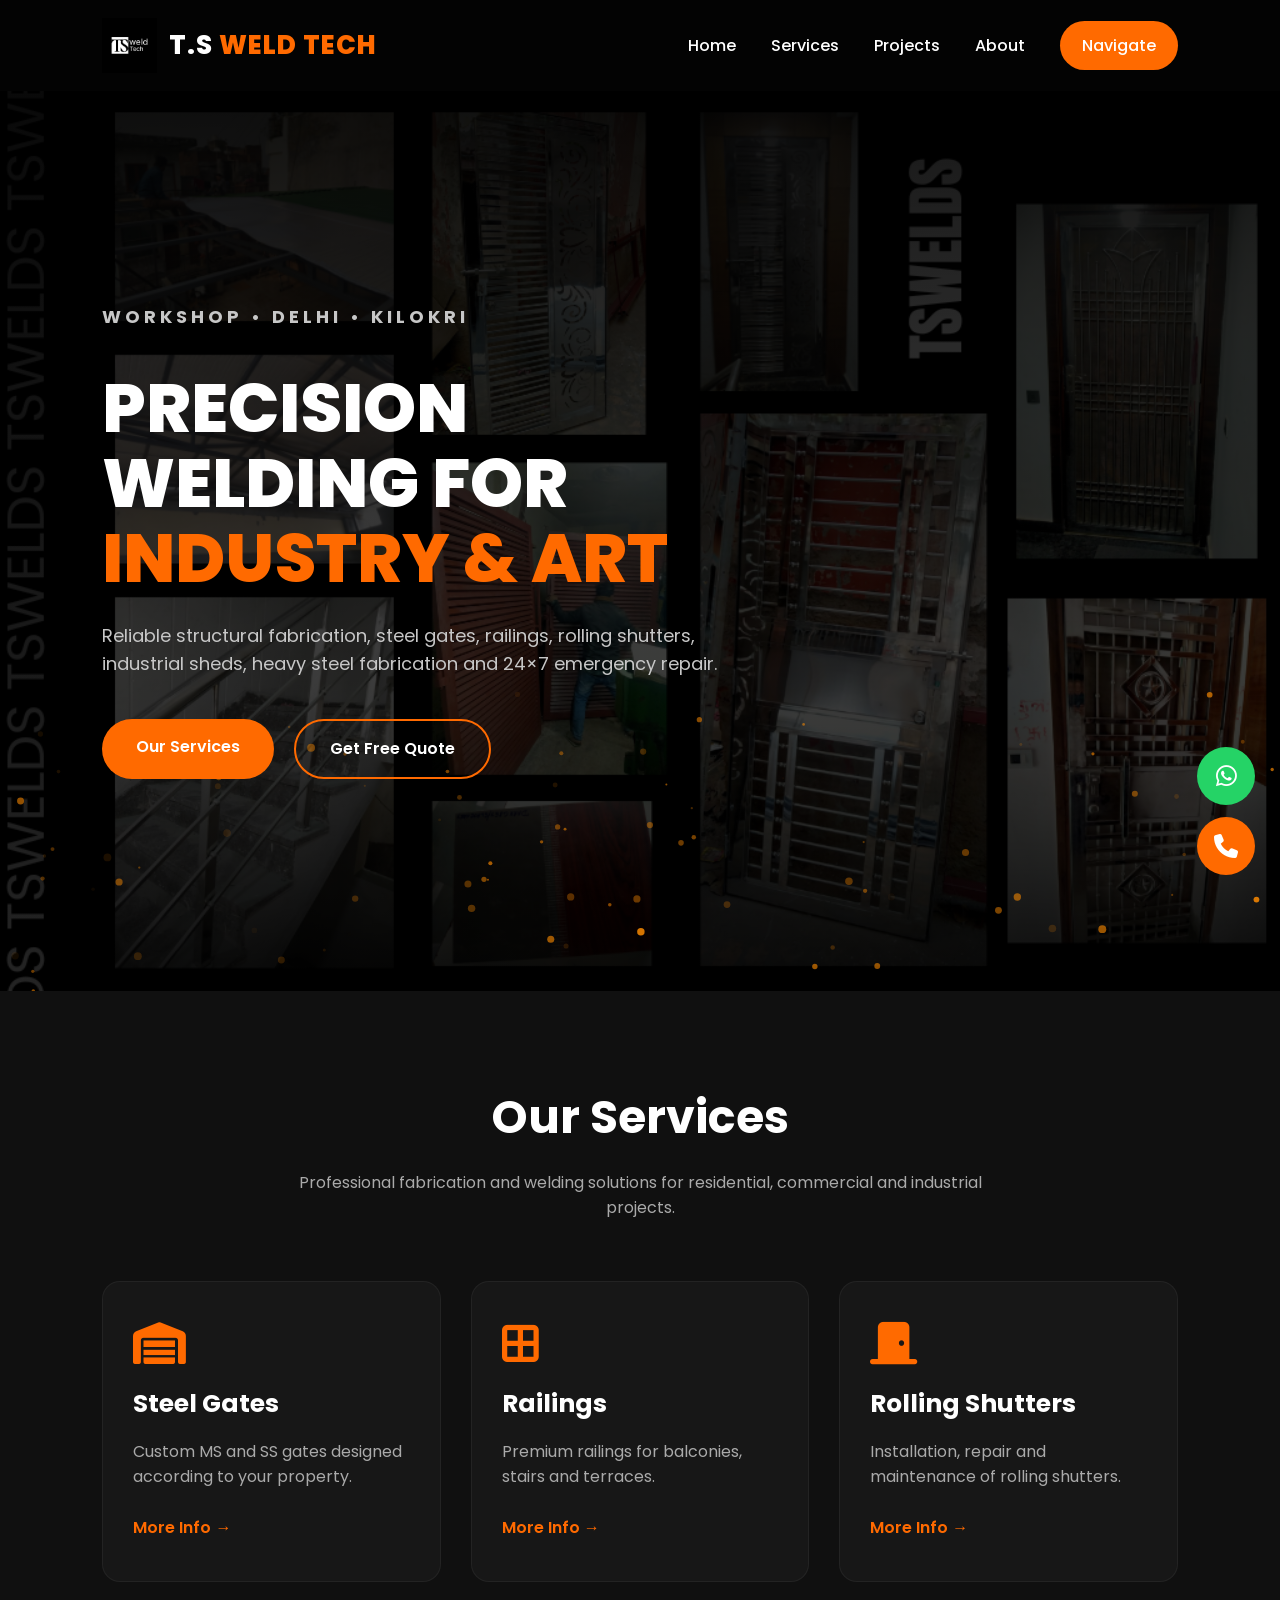
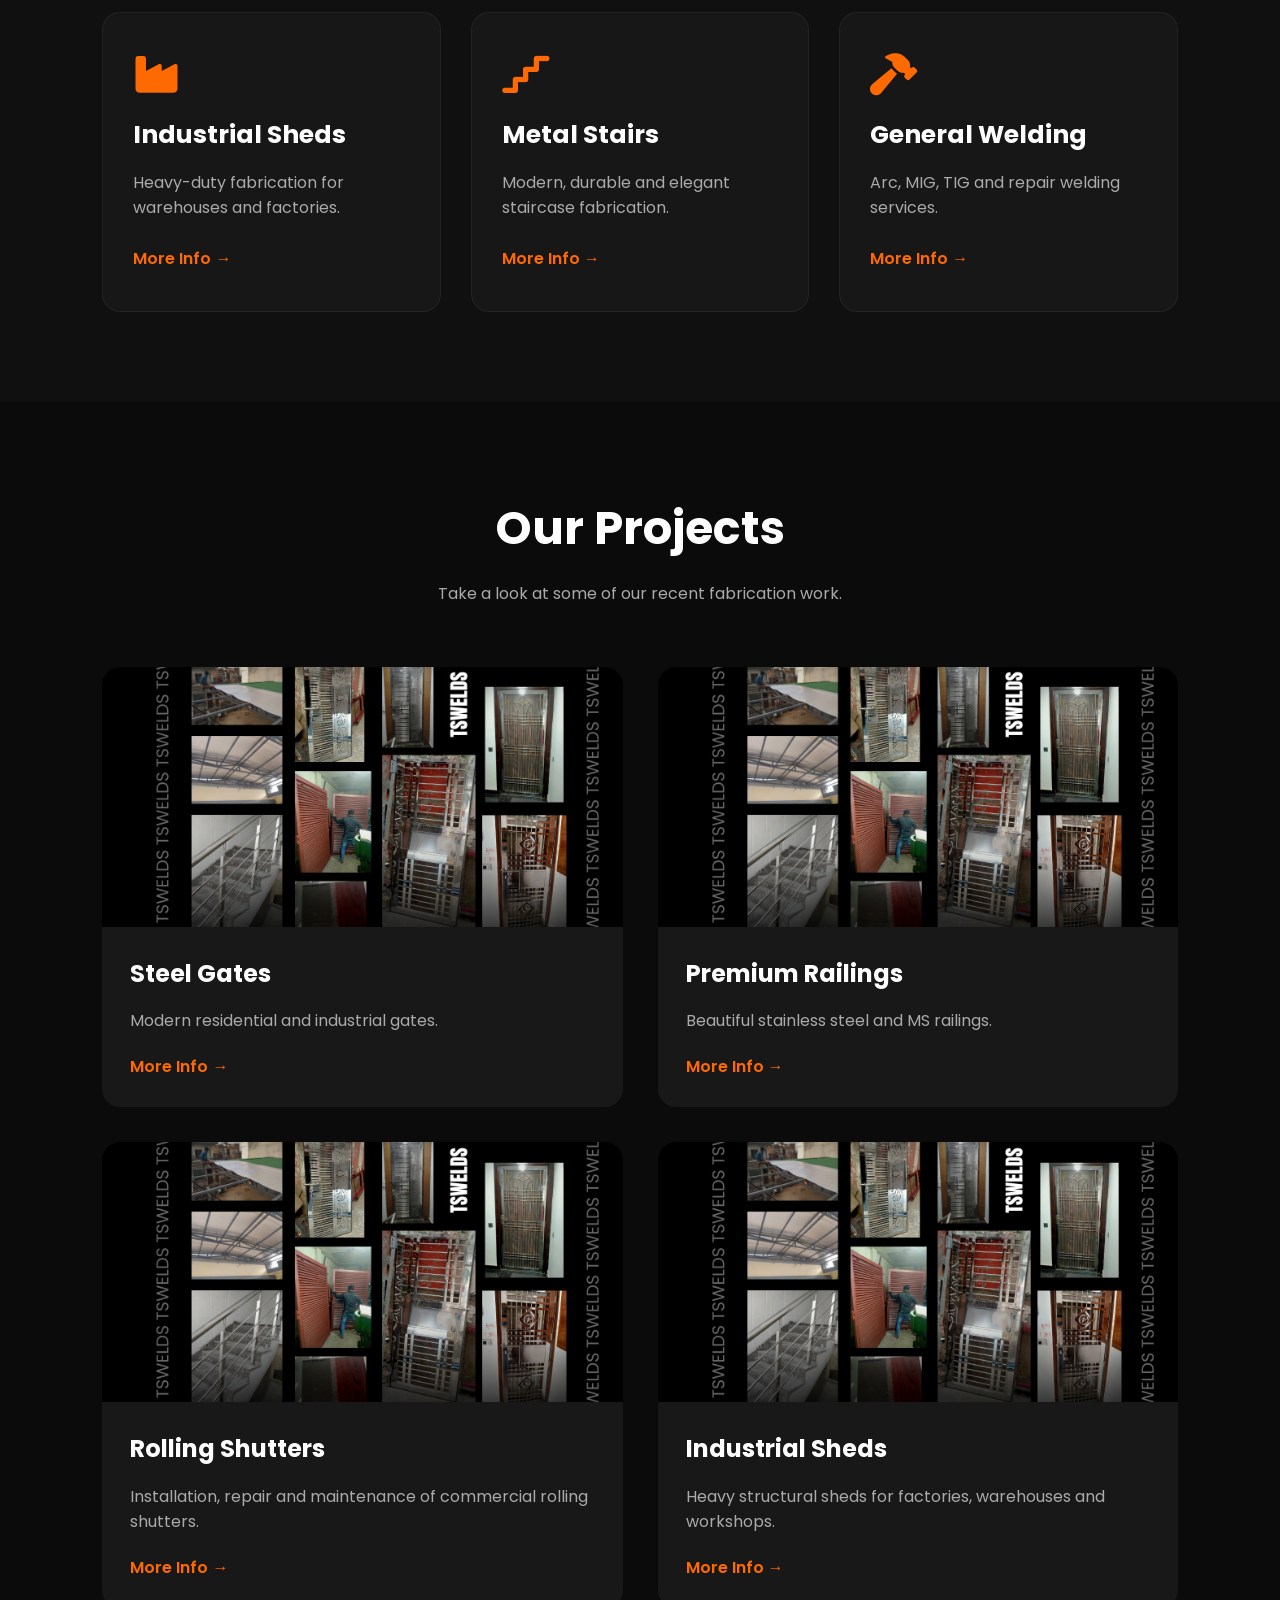
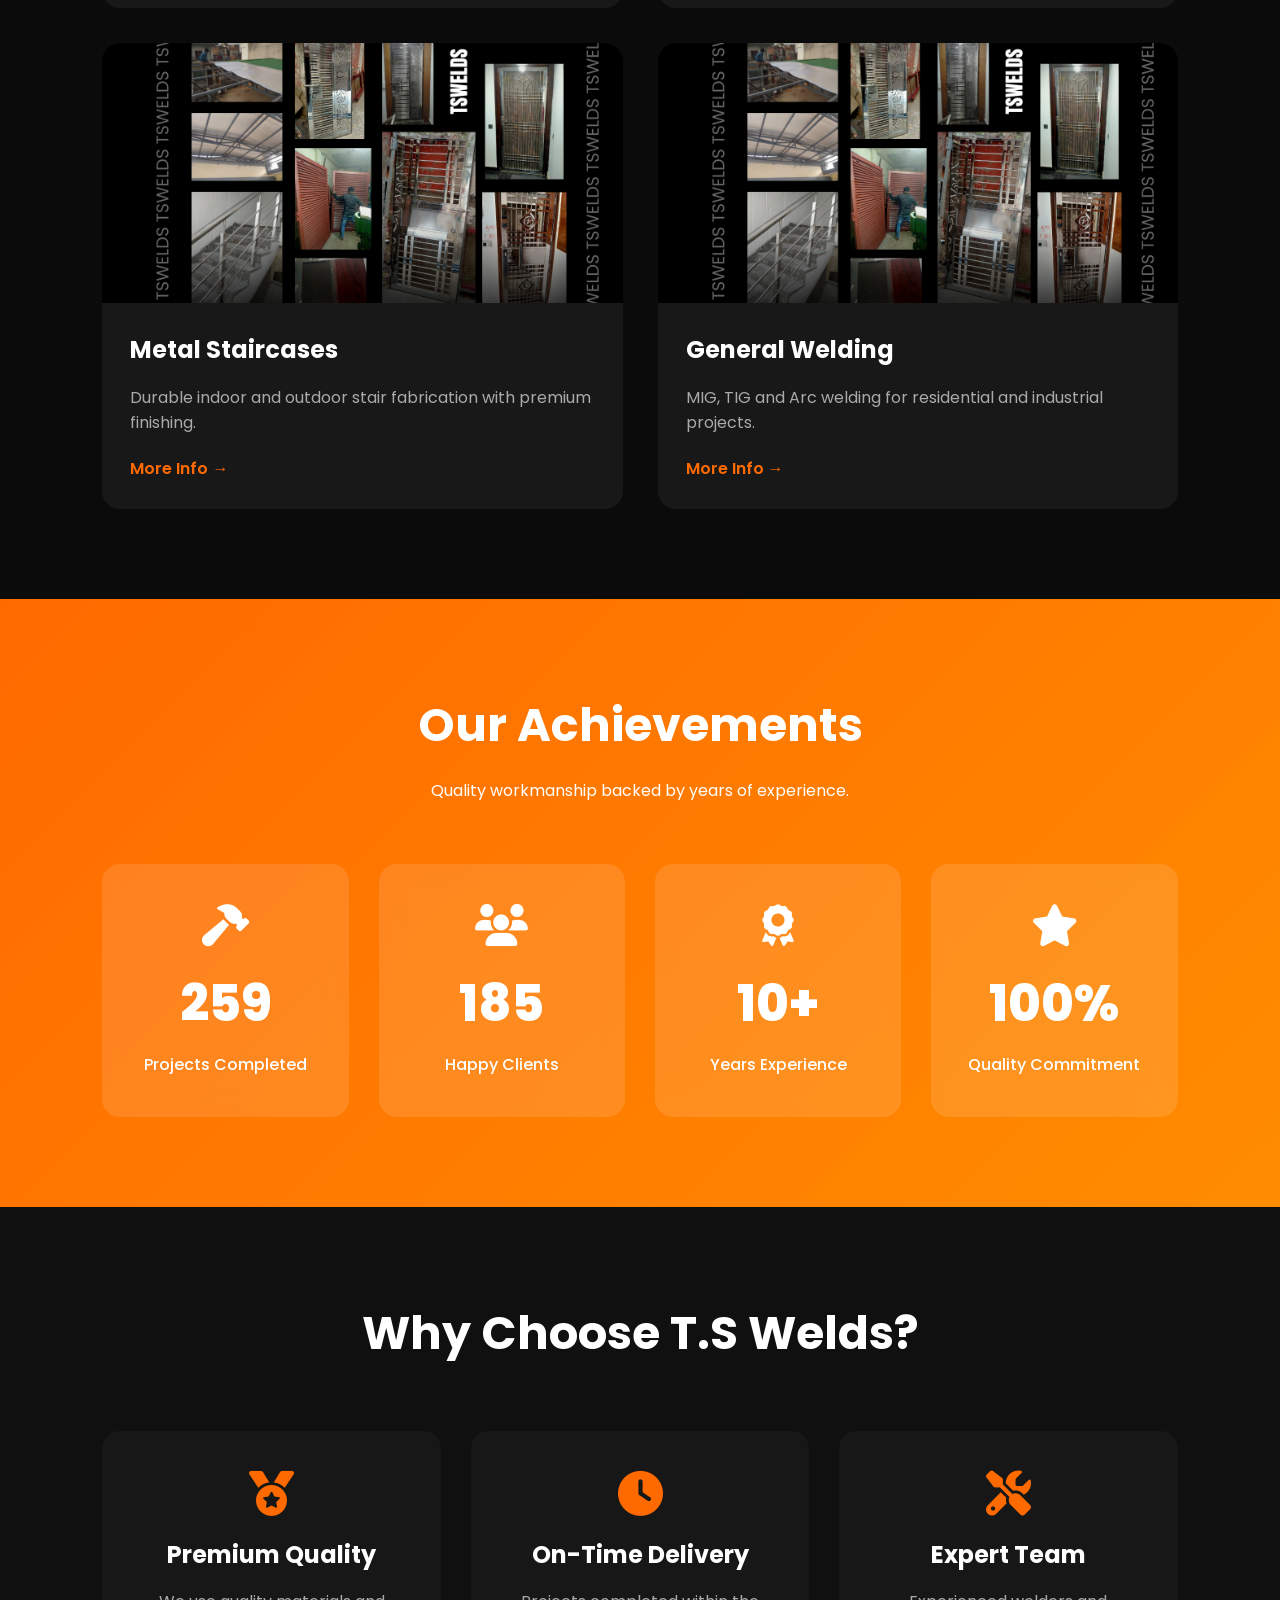
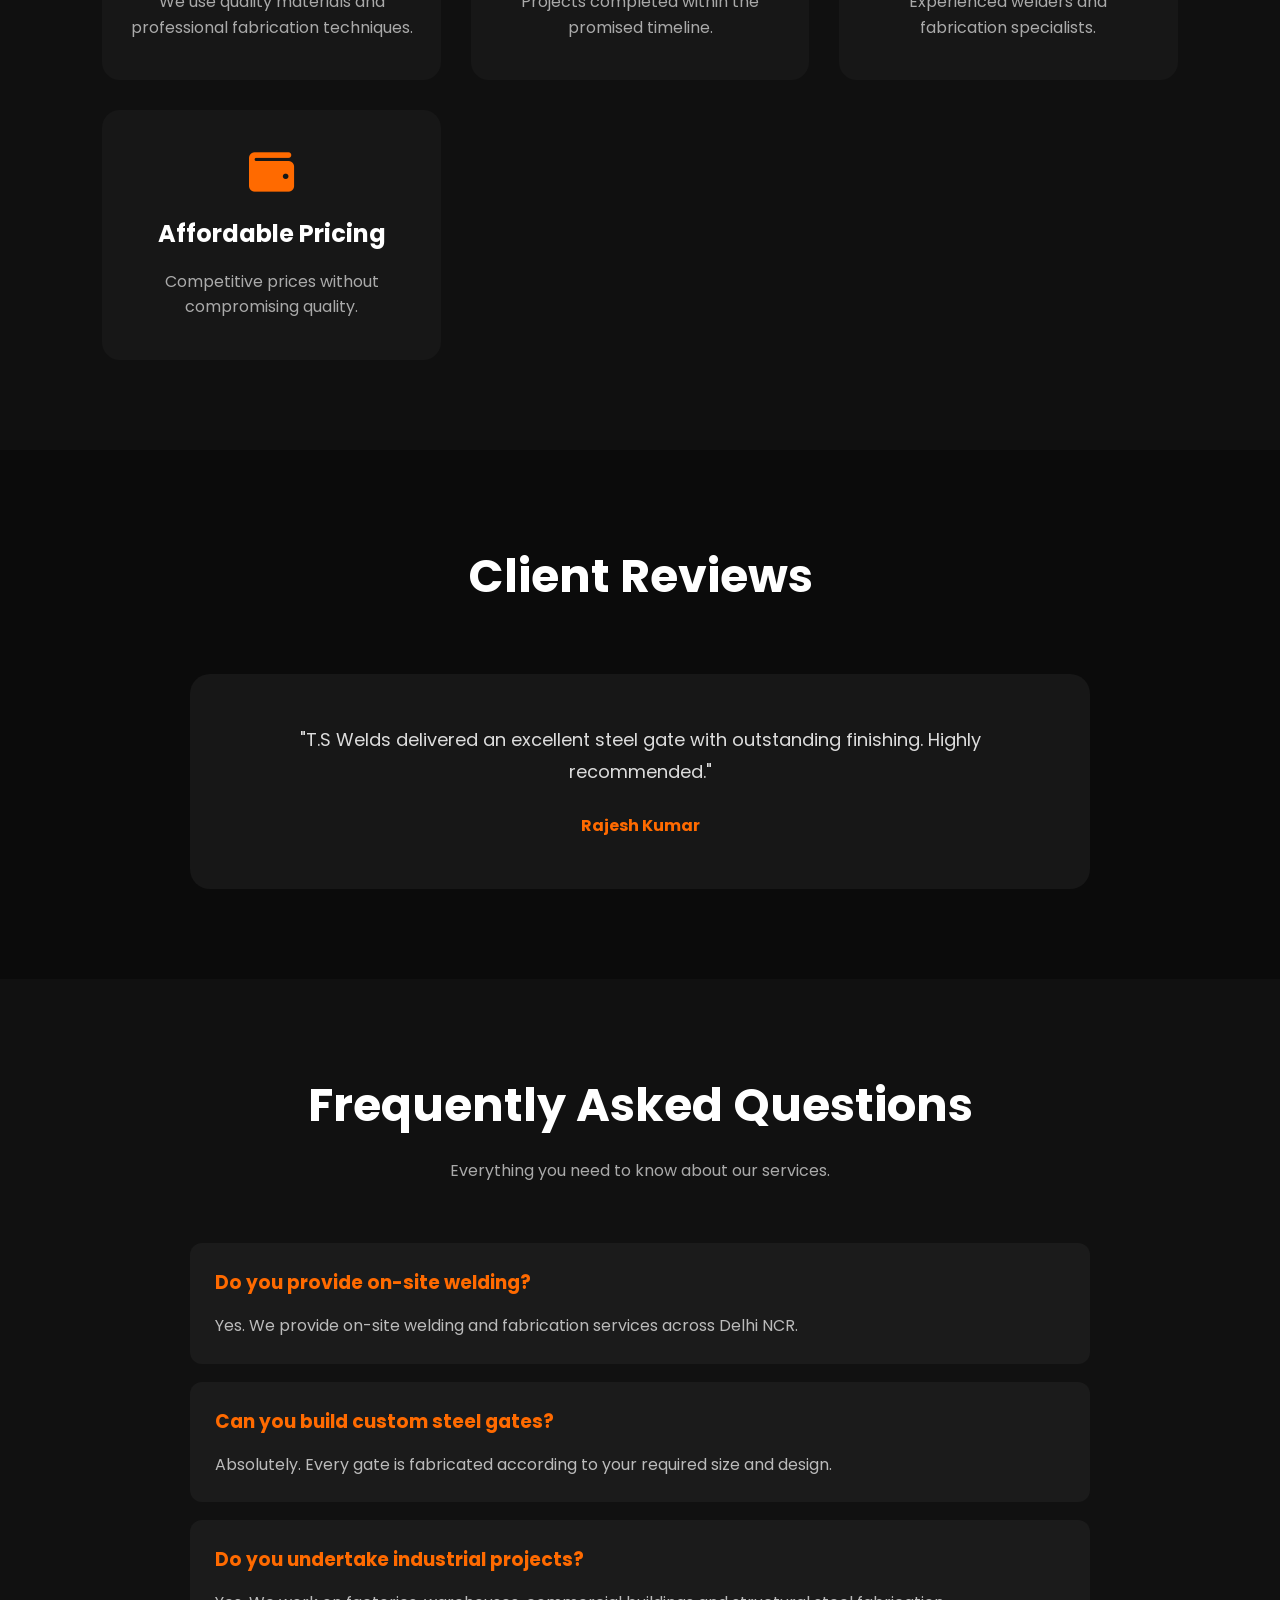
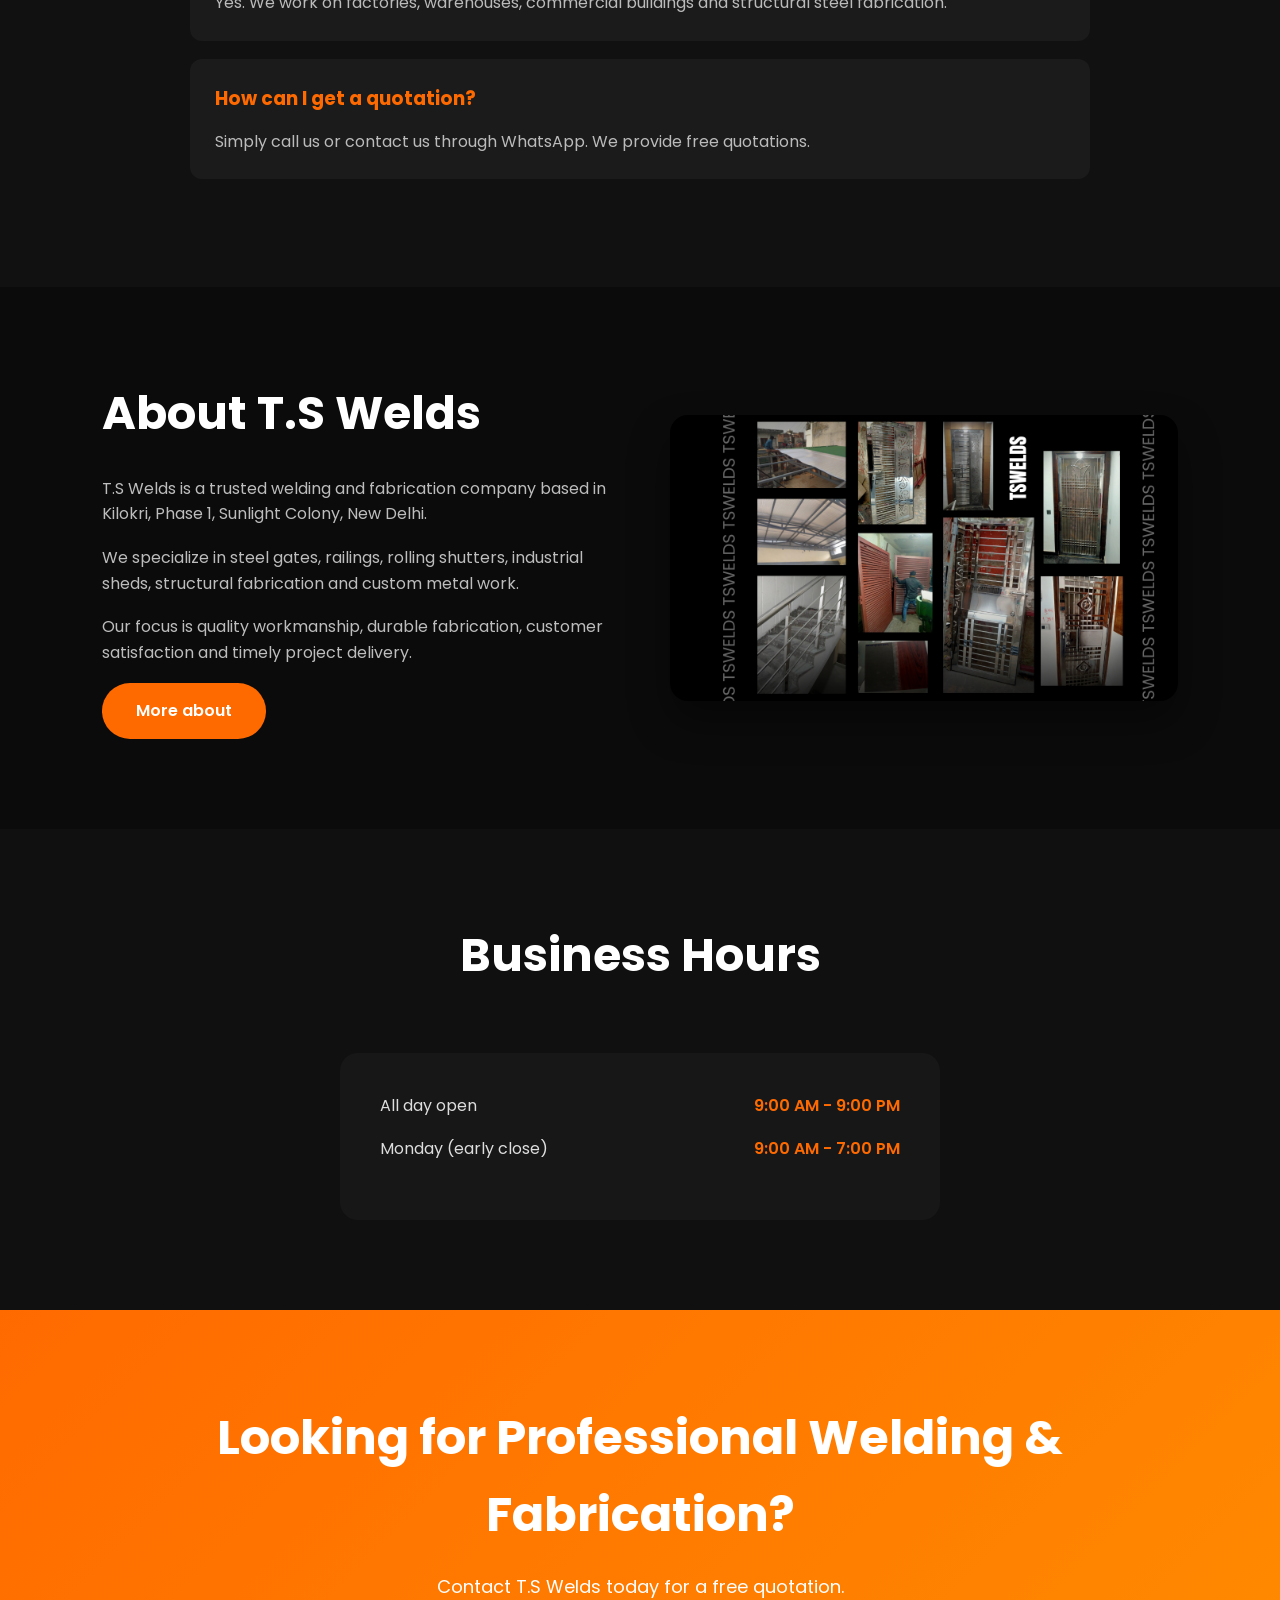
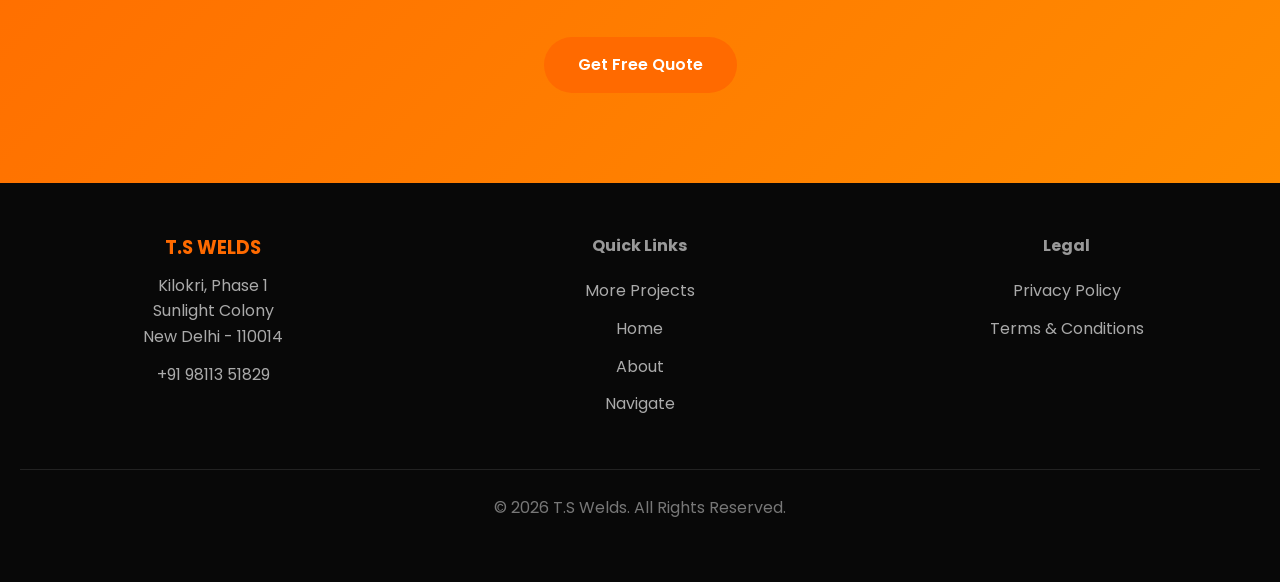
<file: index.html>
<!DOCTYPE html>
<html lang="en">

<head>

<meta charset="UTF-8">
<meta name="viewport" content="width=device-width, initial-scale=1.0">

<title>T.S Welds | Precision Welding & Fabrication</title>

<link rel="stylesheet" href="style.css">

<link rel="preconnect" href="https://fonts.googleapis.com">

<link href="https://fonts.googleapis.com/css2?family=Poppins:wght@300;400;500;600;700;800&display=swap" rel="stylesheet">

<link rel="stylesheet"
href="https://cdnjs.cloudflare.com/ajax/libs/font-awesome/6.7.2/css/all.min.css">

</head>

<body>

<!-- ================= HEADER ================= -->

<header>

<a href="#home" class="logo">
    <img src="tslogo.png" alt="T.S Welds Logo">
    <span>T.S <em>WELD TECH</em></span>
</a>

<nav>

<a href="#home">Home</a>

<a href="#services">Services</a>

<a href="#projects">Projects</a>

<a href="#about">About</a>

<a href="navigate.html" class="contact-btn">
Navigate
</a>

</nav>

<div class="menu-btn">
<i class="fa-solid fa-bars"></i>
</div>

</header>

<!-- ================= HERO ================= -->

<section class="hero-section" id="home">

<canvas id="sparkCanvas"></canvas>

<div class="hero-content">

<p class="tagline">
WORKSHOP • DELHI • KILOKRI
</p>

<h1>

PRECISION WELDING

FOR

<span>INDUSTRY & ART</span>

</h1>

<p>

Reliable structural fabrication, steel gates,

railings, rolling shutters,

industrial sheds,

heavy steel fabrication

and 24×7 emergency repair.

</p>

<div class="hero-buttons">

<a href="#services" class="btn">

Our Services

</a>

<a href="contact.html" class="btn secondary">

Get Free Quote

</a>

</div>

</div>

</section>

<!-- ================= SERVICES ================= -->

<section id="services" class="services">

<div class="section-title">

<h2>Our Services</h2>

<p>

Professional fabrication and welding solutions

for residential,

commercial

and industrial projects.

</p>

</div>

<div class="service-grid">

<div class="service-card">

<i class="fa-solid fa-warehouse"></i>

<h3>Steel Gates</h3>

<p>

Custom MS and SS gates

designed according to your property.

</p>

<a href="services.html">

More Info →

</a>

</div>

<div class="service-card">

<i class="fa-solid fa-border-all"></i>

<h3>Railings</h3>

<p>

Premium railings

for balconies,

stairs

and terraces.

</p>

<a href="services.html">

More Info →

</a>

</div>

<div class="service-card">

<i class="fa-solid fa-door-closed"></i>

<h3>Rolling Shutters</h3>

<p>

Installation,

repair

and maintenance

of rolling shutters.

</p>

<a href="services.html">

More Info →

</a>

</div>

<div class="service-card">

<i class="fa-solid fa-industry"></i>

<h3>Industrial Sheds</h3>

<p>

Heavy-duty fabrication

for warehouses

and factories.

</p>

<a href="services.html">

More Info →

</a>

</div>

<div class="service-card">

<i class="fa-solid fa-stairs"></i>

<h3>Metal Stairs</h3>

<p>

Modern,

durable

and elegant staircase fabrication.

</p>

<a href="services.html">

More Info →

</a>

</div>

<div class="service-card">

<i class="fa-solid fa-hammer"></i>

<h3>General Welding</h3>

<p>

Arc,

MIG,

TIG

and repair welding services.

</p>

<a href="services.html">

More Info →

</a>

</div>

</div>

</section>

<!-- ================= PROJECTS ================= -->

<section id="projects" class="projects">

<div class="section-title">

<h2>Our Projects</h2>

<p>

Take a look at some of our recent fabrication work.

</p>

</div>

<div class="project-grid">

<div class="project-card">

<img src="tsbanner.png" alt="Steel Gate">

<div class="project-info">

<h3>Steel Gates</h3>

<p>

Modern residential

and industrial gates.

</p>

<a href="services.html">

More Info →

</a>

</div>

</div>

<div class="project-card">

<img src="tsbanner.png" alt="Railings">

<div class="project-info">

<h3>Premium Railings</h3>

<p>

Beautiful stainless steel

and MS railings.

</p>

<a href="services.html">

More Info →

</a>

</div>

</div>
<div class="project-card">

    <img src="tsbanner.png" alt="Rolling Shutter">

    <div class="project-info">

        <h3>Rolling Shutters</h3>

        <p>
            Installation, repair and maintenance of commercial rolling shutters.
        </p>

        <a href="services.html">
            More Info →
        </a>

    </div>

</div>

<div class="project-card">

    <img src="tsbanner.png" alt="Industrial Shed">

    <div class="project-info">

        <h3>Industrial Sheds</h3>

        <p>
            Heavy structural sheds for factories, warehouses and workshops.
        </p>

        <a href="services.html">
            More Info →
        </a>

    </div>

</div>

<div class="project-card">

    <img src="tsbanner.png" alt="Metal Stairs">

    <div class="project-info">

        <h3>Metal Staircases</h3>

        <p>
            Durable indoor and outdoor stair fabrication with premium finishing.
        </p>

        <a href="services.html">
            More Info →
        </a>

    </div>

</div>

<div class="project-card">

    <img src="tsbanner.png" alt="General Welding">

    <div class="project-info">

        <h3>General Welding</h3>

        <p>
            MIG, TIG and Arc welding for residential and industrial projects.
        </p>

        <a href="services.html">
            More Info →
        </a>

    </div>

</div>

</div>

</section>

<!-- ================= STATISTICS ================= -->

<section class="stats">

<div class="section-title">

<h2>Our Achievements</h2>

<p class="black-text">
Quality workmanship backed by years of experience.
</p>

</div>

<div class="stats-grid">

<div class="stat-card">

<i class="fa-solid fa-hammer"></i>

<h3>500+</h3>

<p>Projects Completed</p>

</div>

<div class="stat-card">

<i class="fa-solid fa-users"></i>

<h3>350+</h3>

<p>Happy Clients</p>

</div>

<div class="stat-card">

<i class="fa-solid fa-award"></i>

<h3>10+</h3>

<p>Years Experience</p>

</div>

<div class="stat-card">

<i class="fa-solid fa-star"></i>

<h3>100%</h3>

<p>Quality Commitment</p>

</div>

</div>

</section>

<!-- ================= WHY CHOOSE US ================= -->

<section class="why-us">

<div class="section-title">

<h2>Why Choose T.S Welds?</h2>

</div>

<div class="why-grid">

<div>

<i class="fa-solid fa-medal"></i>

<h3>Premium Quality</h3>

<p>We use quality materials and professional fabrication techniques.</p>

</div>

<div>

<i class="fa-solid fa-clock"></i>

<h3>On-Time Delivery</h3>

<p>Projects completed within the promised timeline.</p>

</div>

<div>

<i class="fa-solid fa-screwdriver-wrench"></i>

<h3>Expert Team</h3>

<p>Experienced welders and fabrication specialists.</p>

</div>

<div>

<i class="fa-solid fa-wallet"></i>

<h3>Affordable Pricing</h3>

<p>Competitive prices without compromising quality.</p>

</div>

</div>

</section>

<!-- ================= TESTIMONIALS ================= -->

<section class="testimonials">

<div class="section-title">

<h2>Client Reviews</h2>

</div>

<div class="testimonial-slider">

<div class="testimonial active">

<p>

"T.S Welds delivered an excellent steel gate with outstanding finishing. Highly recommended."

</p>

<h4>Rajesh Kumar</h4>

</div>

<div class="testimonial">

<p>

"Professional team, affordable pricing and timely completion of our factory shed."

</p>

<h4>Aman Singh</h4>

</div>

<div class="testimonial">

<p>

"Very satisfied with the railing work. Strong build quality and clean finishing."

</p>

<h4>Imran Ali</h4>

</div>

</div>

</section>
<!-- ================= FAQ ================= -->

<section class="faq">

    <div class="section-title">

        <h2>Frequently Asked Questions</h2>

        <p>
            Everything you need to know about our services.
        </p>

    </div>

    <div class="faq-container">

        <div class="faq-item">

            <h3>Do you provide on-site welding?</h3>

            <p>
                Yes. We provide on-site welding and fabrication services across Delhi NCR.
            </p>

        </div>

        <div class="faq-item">

            <h3>Can you build custom steel gates?</h3>

            <p>
                Absolutely. Every gate is fabricated according to your required size and design.
            </p>

        </div>

        <div class="faq-item">

            <h3>Do you undertake industrial projects?</h3>

            <p>
                Yes. We work on factories, warehouses, commercial buildings and structural steel fabrication.
            </p>

        </div>

        <div class="faq-item">

            <h3>How can I get a quotation?</h3>

            <p>
                Simply call us or contact us through WhatsApp. We provide free quotations.
            </p>

        </div>

    </div>

</section>

<!-- ================= ABOUT ================= -->

<section class="about" id="about">

    <div class="about-content">

        <div class="about-text">

            <h2>About T.S Welds</h2>

            <p>

                T.S Welds is a trusted welding and fabrication company based in
                Kilokri, Phase 1, Sunlight Colony, New Delhi.

            </p>

            <p>

                We specialize in steel gates, railings, rolling shutters,
                industrial sheds, structural fabrication and custom metal work.

            </p>

            <p>

                Our focus is quality workmanship, durable fabrication,
                customer satisfaction and timely project delivery.

            </p>

            <a href="navigate.html" class="btn">

                More about 

            </a>

        </div>

        <div class="about-image">

            <img src="tsbanner.png" alt="Workshop">

        </div>

    </div>

</section>

<!-- ================= BUSINESS HOURS ================= -->

<section class="hours">

    <div class="section-title">

        <h2>Business Hours</h2>

    </div>

    <div class="hours-box">

        <p>All day open <span>9:00 AM - 9:00 PM</span></p>

        <p>Monday (early close) <span>9:00 AM - 7:00 PM</span></p>

    </div>

</section>

<!-- ================= CTA ================= -->

<section class="cta">

    <h2>

        Looking for Professional Welding & Fabrication?

    </h2>

    <p>

        Contact T.S Welds today for a free quotation.

    </p>

    <a href="contact.html" class="btn">

        Get Free Quote

    </a>

</section>

<!-- ================= FOOTER ================= -->

<footer>

    <div class="footer-container">

        <div>

            <h3>T.S <span>WELDS</span></h3>

            <p>

                Kilokri, Phase 1<br>

                Sunlight Colony<br>

                New Delhi - 110014

            </p>

            <p>

                <a href="tel:+919811351829">

                    +91 98113 51829

                </a>

            </p>

        </div>

        <div>

            <h4>Quick Links</h4>

            <ul>

                <li><a href="#home">More Projects</a></li>

                <li><a href="#projects">Home</a></li>

                <li><a href="#about">About</a></li>

                <li><a href="navigate.html">Navigate</a></li>

            </ul>

        </div>

        <div>

            <h4>Legal</h4>

            <ul>

                <li><a href="privacy.html">Privacy Policy</a></li>

                <li><a href="terms.html">Terms & Conditions</a></li>

            </ul>

        </div>

    </div>

    <hr>

    <p class="copyright">

        © 2026 T.S Welds. All Rights Reserved.

    </p>

</footer>

<!-- Floating Buttons -->

<a href="https://wa.me/919811351829" class="whatsapp">

    <i class="fab fa-whatsapp"></i>

</a>

<a href="tel:+919811351829" class="call">

    <i class="fa-solid fa-phone"></i>

</a>

<script src="script.js"></script>

</body>

</html>
</file>
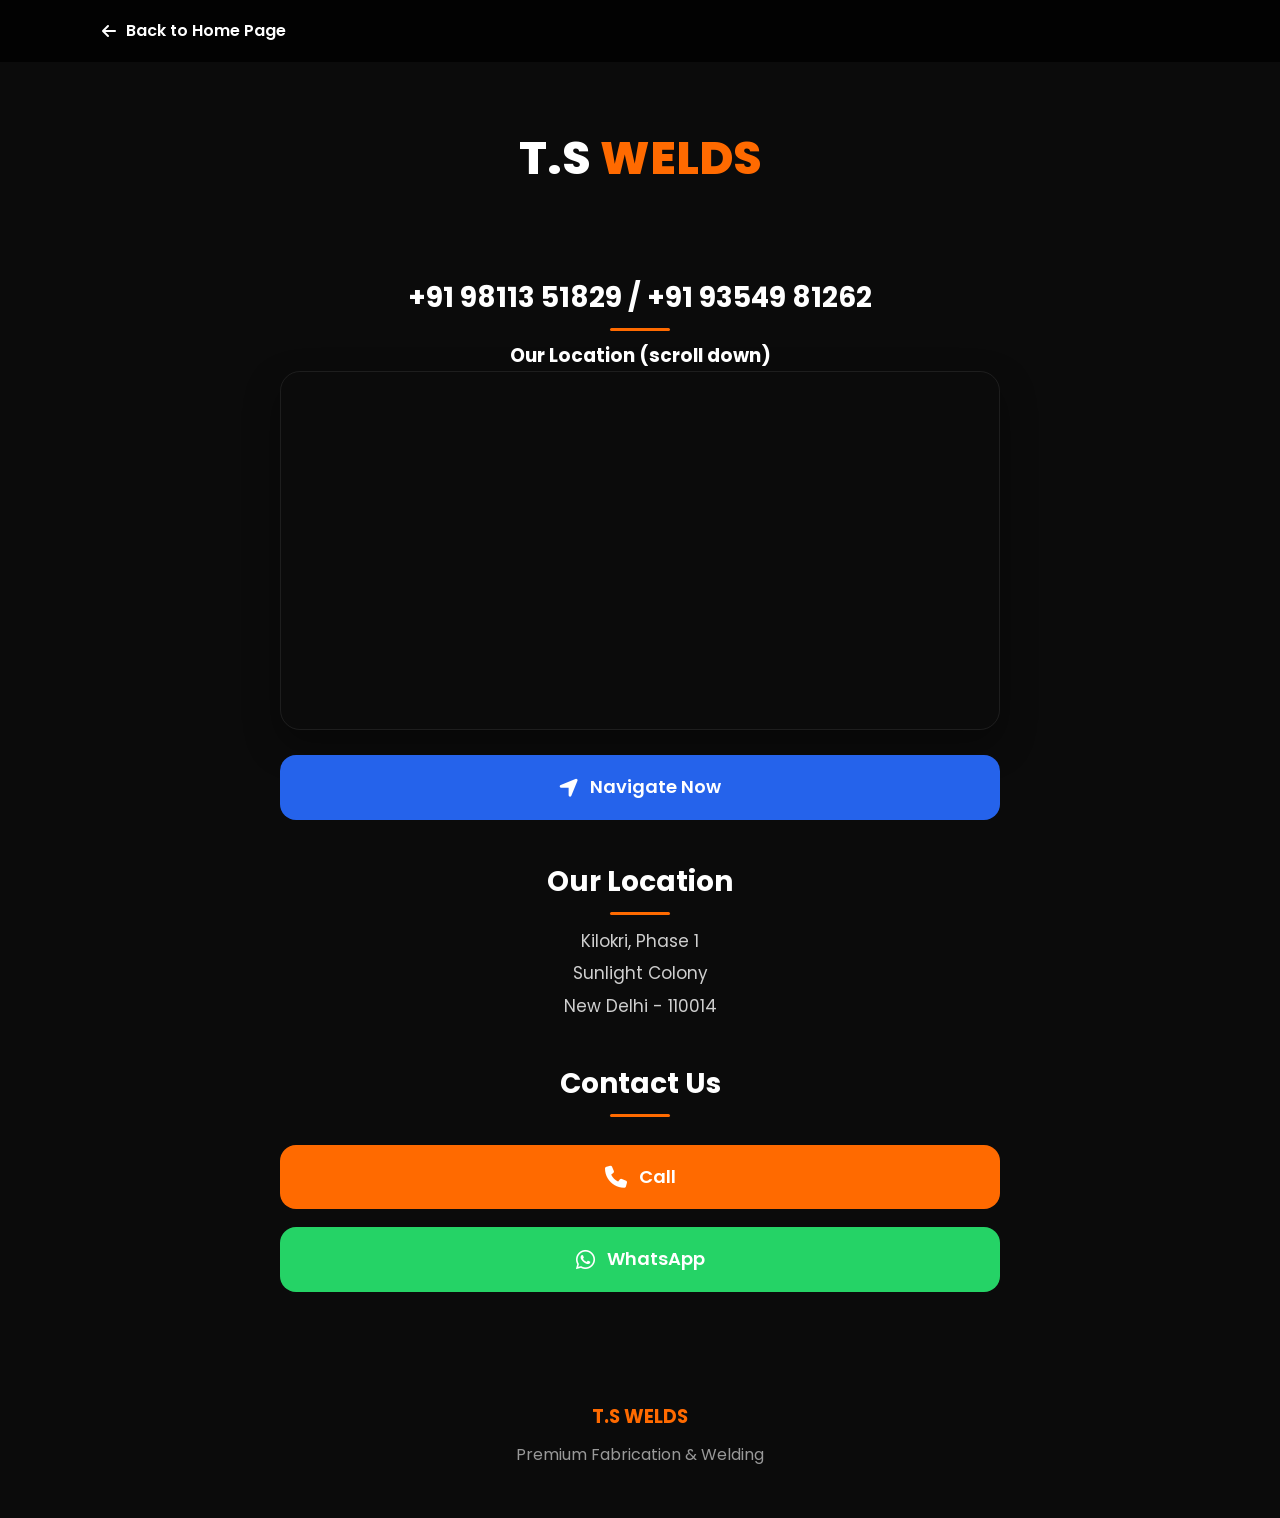
<file: navigate.html>
<!DOCTYPE html>
<html lang="en">

<head>

<meta charset="UTF-8">
<meta name="viewport" content="width=device-width, initial-scale=1.0">

<title>Contact | T.S WELDS</title>

<link rel="stylesheet" href="navigate.css">

<link href="https://fonts.googleapis.com/css2?family=Poppins:wght@300;400;500;600;700;800&display=swap" rel="stylesheet">

<link rel="stylesheet"
href="https://cdnjs.cloudflare.com/ajax/libs/font-awesome/6.5.2/css/all.min.css">

</head>

<body>

<header>

<a href="index.html" class="back-btn">
<i class="fa-solid fa-arrow-left"></i>
Back to Home Page
</a>

</header>

<section class="contact-page">

<h1>T.S <span>WELDS</span></h1>

<h2>+91 98113 51829 / +91 93549 81262

</h2> 
<h3>Our Location (scroll down)</h3>

<div class="map-box">

<iframe
src="https://maps.google.com/maps?q=28.577956,77.263265&z=16&output=embed"
loading="lazy"
allowfullscreen>
</iframe>

</div>

<a
class="box navigation"
href="https://www.google.com/maps/dir/?api=1&destination=28.577956,77.263265"
target="_blank">

<i class="fa-solid fa-location-arrow"></i>

Navigate Now

</a>

<h2>Our Location</h2>

<p class="address">

Kilokri, Phase 1<br>
Sunlight Colony<br>
New Delhi - 110014

</p>

<h2>Contact Us</h2>

<a
href="tel:+919811351829"
class="box call">

<i class="fa-solid fa-phone"></i>

Call

</a>

<a
href="https://wa.me/919811351829"
target="_blank"
class="box whatsapp">

<i class="fa-brands fa-whatsapp"></i>

WhatsApp

</a>

</section>

<footer>

<h3>T.S WELDS</h3>

<p>
Premium Fabrication & Welding
</p>

</footer>

</body>

</html>
</file>
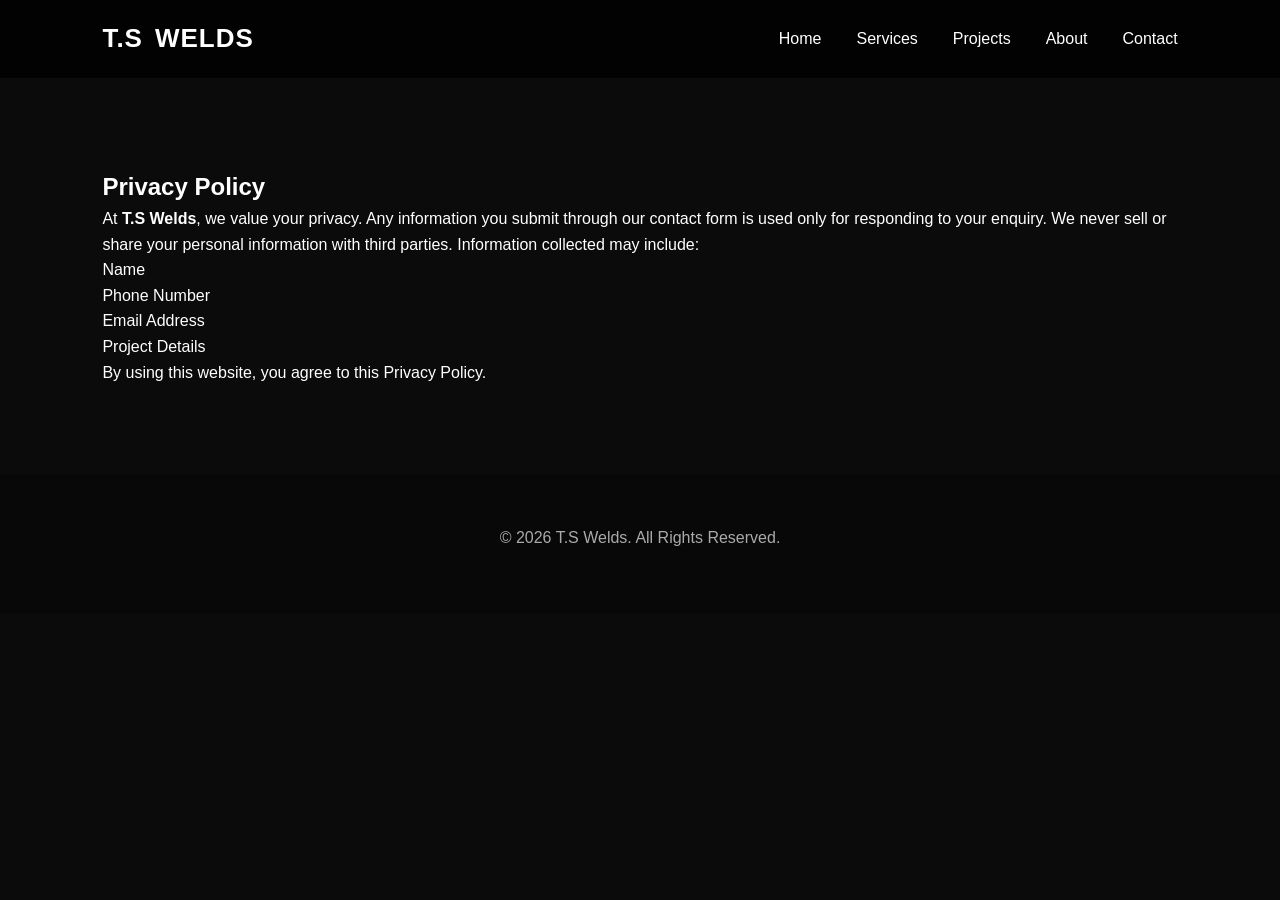
<file: privacy.html>
<!DOCTYPE html>
<html lang="en">
<head>

<meta charset="UTF-8">
<meta name="viewport" content="width=device-width, initial-scale=1.0">

<title>Privacy Policy | T.S Welds</title>

<link rel="stylesheet" href="style.css">

</head>

<body>

<header>

<div class="logo">
T.S <span>WELDS</span>
</div>

<nav>

<a href="index.html">Home</a>
<a href="services.html">Services</a>
<a href="projects.html">Projects</a>
<a href="about.html">About</a>
<a href="contact.html">Contact</a>

</nav>

</header>

<section class="legal-page">

<h1>Privacy Policy</h1>

<p>

At <strong>T.S Welds</strong>, we value your privacy.

Any information you submit through our contact form
is used only for responding to your enquiry.

We never sell or share your personal information
with third parties.

Information collected may include:

</p>

<ul>

<li>Name</li>
<li>Phone Number</li>
<li>Email Address</li>
<li>Project Details</li>

</ul>

<p>

By using this website, you agree to this Privacy Policy.

</p>

</section>

<footer>

<p>© 2026 T.S Welds. All Rights Reserved.</p>

</footer>

</body>

</html>
</file>
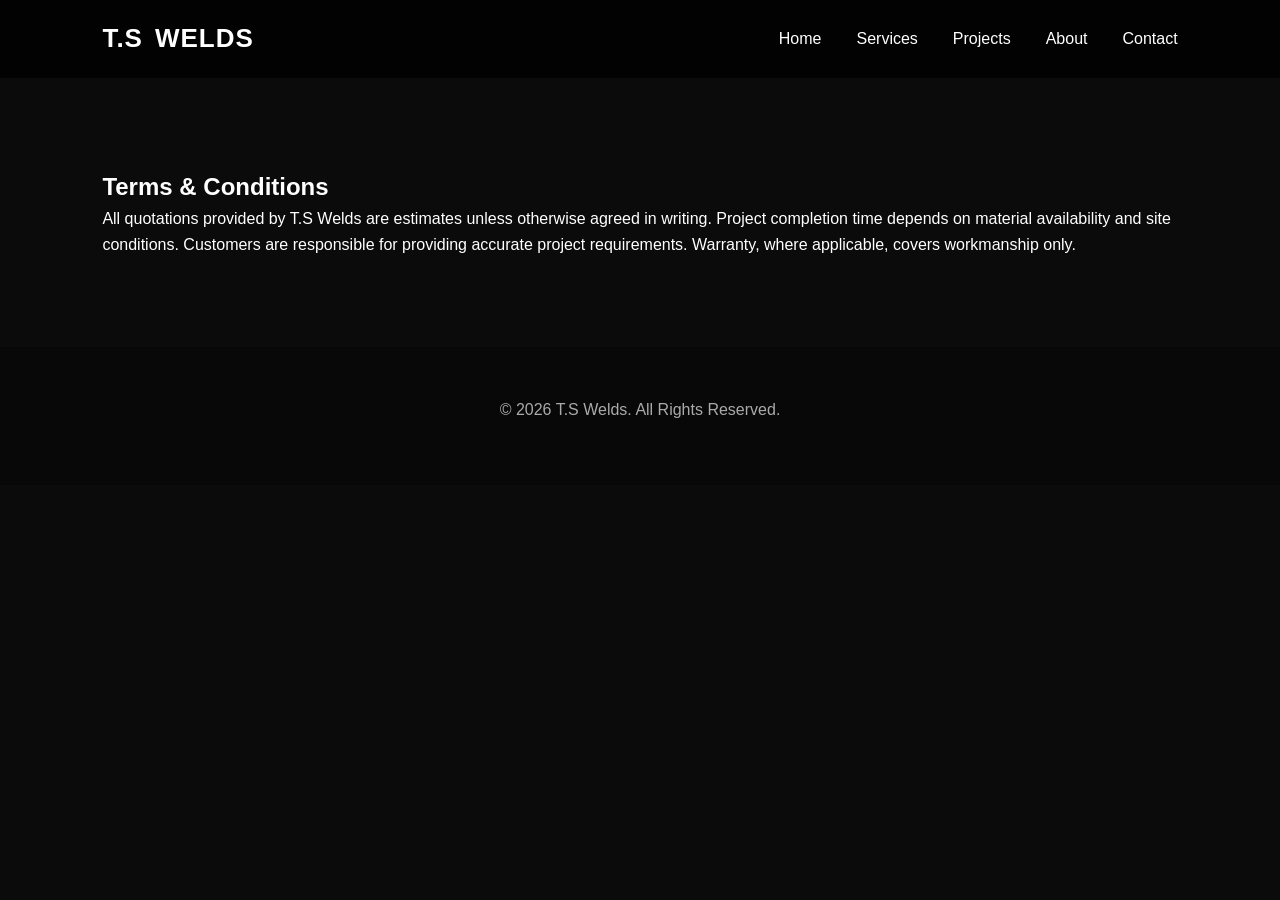
<file: terms.html>
<!DOCTYPE html>
<html lang="en">

<head>

<meta charset="UTF-8">

<meta name="viewport"
content="width=device-width, initial-scale=1.0">

<title>Terms & Conditions | T.S Welds</title>

<link rel="stylesheet"
href="style.css">

</head>

<body>

<header>

<div class="logo">

T.S <span>WELDS</span>

</div>

<nav>

<a href="index.html">Home</a>
<a href="services.html">Services</a>
<a href="projects.html">Projects</a>
<a href="about.html">About</a>
<a href="contact.html">Contact</a>

</nav>

</header>

<section class="legal-page">

<h1>Terms & Conditions</h1>

<p>

All quotations provided by T.S Welds are estimates
unless otherwise agreed in writing.

Project completion time depends on
material availability and site conditions.

Customers are responsible for providing
accurate project requirements.

Warranty, where applicable,
covers workmanship only.

</p>

</section>

<footer>

<p>

© 2026 T.S Welds.
All Rights Reserved.

</p>

</footer>

</body>

</html>
</file>
<file: style.css>
/* =========================================
   T.S WELDS - GLOBAL
========================================= */

*{
    margin:0;
    padding:0;
    box-sizing:border-box;
}

html{
    scroll-behavior:smooth;
}

body{
    font-family:'Poppins',sans-serif;
    background:#0b0b0b;
    color:#fff;
    overflow-x:hidden;
    line-height:1.6;
}

img{
    width:100%;
    display:block;
}

a{
    text-decoration:none;
    color:inherit;
}

ul{
    list-style:none;
}

/* =========================================
   HEADER
========================================= */

header{
    position:fixed;
    top:0;
    left:0;
    width:100%;
    display:flex;
    justify-content:space-between;
    align-items:center;
    padding:20px 8%;
    background:rgba(0,0,0,.65);
    backdrop-filter:blur(12px);
    z-index:999;
}



.logo {
    display: flex;
    align-items: center;
    gap: 12px;
    font-size: 26px;
    font-weight: 800;
    letter-spacing: 1px;
}

.logo img {
    height: 55px;       /* Adjust height to fit your navbar */
    width: auto;        /* Preserves aspect ratio */
    object-fit: contain;
}

.logo span {
    color: #fff;
}

.logo span em {
    color: #ff6a00;
    font-style: normal;
}

nav{
    display:flex;
    gap:35px;
    align-items:center;
}

nav a{
    color:#fff;
    font-weight:500;
    transition:.3s;
}

nav a:hover{
    color:#ff6a00;
}

.contact-btn{
    background:#ff6a00;
    padding:12px 22px;
    border-radius:30px;
    transition:.3s;
}

.contact-btn:hover{
    background:#ff8c00;
    color:#fff;
}

.menu-btn{
    display:none;
    font-size:28px;
    cursor:pointer;
}

/* =========================================
   HERO
========================================= */

.hero-section{
    position: relative;
    min-height: 100vh;
    display: flex;
    align-items: center;
    padding: 120px 8%;
    overflow: hidden;

    background:
        linear-gradient(rgba(0, 0, 0, 0.908), rgba(0,0,0,.65)),
        url("tsbanner.png");

    background-size: cover;
    background-position: center;
    background-repeat: no-repeat;
}

#sparkCanvas{
    position:absolute;
    inset:0;
    width:100%;
    height:100%;
    pointer-events:none;
}

.hero-content{
    position:relative;
    z-index:2;
    max-width:650px;
}

.tagline{
    color:#ff6a00;
    letter-spacing:4px;
    font-size:14px;
    font-weight:700;
    margin-bottom:20px;
}

.hero-content h1{
    font-size:68px;
    line-height:1.1;
    margin-bottom:25px;
    font-weight:800;
}

.hero-content h1 span{
    color:#ff6a00;
}

.hero-content p{
    color:#c7c7c7;
    font-size:18px;
    margin-bottom:40px;
}

.hero-buttons{
    display:flex;
    gap:20px;
    flex-wrap:wrap;
}

/* =========================================
   BUTTONS
========================================= */

.btn{
    display:inline-block;
    background:#ff6a00;
    color:#fff;
    padding:15px 34px;
    border-radius:40px;
    font-weight:600;
    transition:.3s;
}

.btn:hover{
    background:#ff8c00;
    transform:translateY(-3px);
}

.btn.secondary{
    background:transparent;
    border:2px solid #ff6a00;
}

.btn.secondary:hover{
    background:#ff6a00;
}

/* =========================================
   COMMON
========================================= */

section{
    padding:90px 8%;
}

.section-title{
    text-align:center;
    margin-bottom:60px;
}

.section-title h2{
    font-size:46px;
    margin-bottom:15px;
}

.section-title p{
    color:#aaa;
    max-width:700px;
    margin:auto;
}

/* =========================================
   MOBILE
========================================= */

@media(max-width:900px){

.menu-btn{
    display:block;
}

nav{
    position:absolute;
    top:100%;
    left:0;
    width:100%;
    background:#111;
    display:none;
    flex-direction:column;
    padding:25px;
    gap:20px;
}

nav.active{
    display:flex;
}

.hero-content h1{
    font-size:46px;
}

.hero-content p{
    font-size:16px;
}

.hero-buttons{
    flex-direction:column;
    align-items:flex-start;
}

}

@media(max-width:600px){

header{
    padding:18px 6%;
}

.hero-section{
    padding:120px 6% 80px;
}

.hero-content h1{
    font-size:36px;
}

.section-title h2{
    font-size:34px;
}

}
/* =========================================
   SERVICES
========================================= */

.services{
    background:#101010;
}

.service-grid{
    display:grid;
    grid-template-columns:repeat(auto-fit,minmax(280px,1fr));
    gap:30px;
}

.service-card{
    background:#171717;
    border:1px solid rgba(255,255,255,.05);
    border-radius:18px;
    padding:40px 30px;
    transition:.35s;
    position:relative;
    overflow:hidden;
}

.service-card::before{
    content:"";
    position:absolute;
    top:0;
    left:-100%;
    width:100%;
    height:4px;
    background:#ff6a00;
    transition:.4s;
}

.service-card:hover::before{
    left:0;
}

.service-card:hover{
    transform:translateY(-12px);
    box-shadow:0 20px 40px rgba(255,106,0,.18);
}

.service-card i{
    font-size:42px;
    color:#ff6a00;
    margin-bottom:20px;
}

.service-card h3{
    font-size:25px;
    margin-bottom:15px;
}

.service-card p{
    color:#aaa;
    margin-bottom:25px;
}

.service-card a{
    color:#ff6a00;
    font-weight:600;
}

.service-card a:hover{
    color:#ff8c00;
}

/* =========================================
   PROJECTS
========================================= */

.projects{
    background:#0b0b0b;
}

.project-grid{
    display:grid;
    grid-template-columns:repeat(auto-fit,minmax(340px,1fr));
    gap:35px;
}

.project-card{
    background:#181818;
    border-radius:18px;
    overflow:hidden;
    transition:.4s;
}

.project-card:hover{
    transform:translateY(-10px);
}

.project-card img{
    width:100%;
    height:260px;
    object-fit:cover;
    transition:.5s;
}

.project-card:hover img{
    transform:scale(1.08);
}

.project-info{
    padding:28px;
}

.project-info h3{
    margin-bottom:15px;
    font-size:24px;
}

.project-info p{
    color:#aaa;
    margin-bottom:20px;
}

.project-info a{
    color:#ff6a00;
    font-weight:600;
}

/* =========================================
   STATISTICS
========================================= */

.stats{
    background:linear-gradient(135deg,#ff6a00,#ff8c00);
    color:#fff;
}

.stats .section-title h2,
.stats .section-title p{
    color: #fff;
}

.stats-grid{
    display:grid;
    grid-template-columns:repeat(auto-fit,minmax(220px,1fr));
    gap:30px;
}

.stat-card{
    background:rgba(255,255,255,.12);
    backdrop-filter:blur(10px);
    border-radius:18px;
    text-align:center;
    padding:40px 20px;
    transition:.35s;
}

.stat-card:hover{
    transform:translateY(-8px);
}

.stat-card i{
    font-size:42px;
    margin-bottom:18px;
}

.stat-card h3{
    font-size:50px;
    font-weight:800;
    margin-bottom:8px;
}

.stat-card p{
    color:#fff;
    font-weight:500;
}

/* =========================================
   COMMON CARDS
========================================= */

.service-card,
.project-card,
.stat-card{
    animation:fadeUp .7s ease;
}

@keyframes fadeUp{

from{
opacity:0;
transform:translateY(40px);
}

to{
opacity:1;
transform:translateY(0);
}

}

/* =========================================
   TABLET
========================================= */

@media(max-width:992px){

.project-grid,
.service-grid,
.stats-grid{

grid-template-columns:repeat(2,1fr);

}

}

/* =========================================
   MOBILE
========================================= */

@media(max-width:700px){

.project-grid,
.service-grid,
.stats-grid{

grid-template-columns:1fr;

}

.project-card img{

height:220px;

}

.stat-card h3{

font-size:40px;

}

}
/* =========================================
   WHY CHOOSE US
========================================= */

.why-us{
    background:#101010;
}

.why-grid{
    display:grid;
    grid-template-columns:repeat(auto-fit,minmax(250px,1fr));
    gap:30px;
    text-align:center;
}

.why-grid div{
    background:#171717;
    padding:40px 25px;
    border-radius:18px;
    transition:.35s;
}

.why-grid div:hover{
    transform:translateY(-10px);
    box-shadow:0 15px 35px rgba(255,106,0,.15);
}

.why-grid i{
    font-size:45px;
    color:#ff6a00;
    margin-bottom:20px;
}

.why-grid h3{
    margin-bottom:15px;
    font-size:24px;
}

.why-grid p{
    color:#aaa;
}

/* =========================================
   TESTIMONIALS
========================================= */

.testimonials{
    background:#0b0b0b;
    text-align:center;
}

.testimonial-slider{
    max-width:900px;
    margin:auto;
}

.testimonial{
    background:#171717;
    padding:50px;
    border-radius:20px;
    display:none;
}

.testimonial.active{
    display:block;
}

.testimonial p{
    font-size:18px;
    color:#ddd;
    line-height:1.8;
    margin-bottom:25px;
}

.testimonial h4{
    color:#ff6a00;
}

/* =========================================
   FAQ
========================================= */

.faq{
    background:#111;
}

.faq-container{
    max-width:900px;
    margin:auto;
}

.faq-item{
    background:#1b1b1b;
    margin-bottom:18px;
    border-radius:12px;
    padding:25px;
}

.faq-item h3{
    color:#ff6a00;
    margin-bottom:15px;
}

.faq-item p{
    color:#bbb;
}

/* =========================================
   ABOUT
========================================= */

.about{
    background:#0b0b0b;
}

.about-content{
    display:grid;
    grid-template-columns:1fr 1fr;
    gap:60px;
    align-items:center;
}

.about-text h2{
    font-size:46px;
    margin-bottom:25px;
}

.about-text p{
    color:#bdbdbd;
    margin-bottom:18px;
}

.about-image img{
    border-radius:18px;
    box-shadow:0 20px 40px rgba(0,0,0,.4);
}

/* =========================================
   HOURS
========================================= */

.hours{
    background:#101010;
    text-align:center;
}

.hours-box{
    max-width:600px;
    margin:auto;
    background:#171717;
    padding:40px;
    border-radius:18px;
}

.hours-box p{
    display:flex;
    justify-content:space-between;
    margin-bottom:18px;
    color:#ddd;
}

.hours-box span{
    color:#ff6a00;
    font-weight:600;
}

/* =========================================
   CTA
========================================= */

.cta{
    background:linear-gradient(135deg,#ff6a00,#ff8c00);
    text-align:center;
}

.cta h2{
    font-size:48px;
    margin-bottom:20px;
}

.cta p{
    color:#fff;
    margin-bottom:35px;
    font-size:18px;
}

/* =========================================
   FOOTER
========================================= */

footer{
    background:#080808;
    padding:70px 8% 30px;
}

.footer-container{
    display:grid;
    grid-template-columns:repeat(auto-fit,minmax(250px,1fr));
    gap:40px;
}

footer h3,
footer h4{
    margin-bottom:20px;
}

footer span{
    color:#ff6a00;
}

footer p,
footer li{
    color:#aaa;
    margin-bottom:12px;
}

footer ul{
    list-style:none;
}

footer a:hover{
    color:#ff6a00;
}

footer hr{
    border:none;
    height:1px;
    background:#222;
    margin:40px 0 25px;
}

.copyright{
    text-align:center;
    color:#777;
}

/* =========================================
   FLOATING BUTTONS
========================================= */

.whatsapp,
.call{
    position:fixed;
    right:25px;
    width:58px;
    height:58px;
    border-radius:50%;
    display:flex;
    justify-content:center;
    align-items:center;
    color:#fff;
    font-size:24px;
    z-index:999;
    transition:.3s;
}

.whatsapp{
    background:#25D366;
    bottom:95px;
}

.call{
    background:#ff6a00;
    bottom:25px;
}

.whatsapp:hover,
.call:hover{
    transform:scale(1.1);
}

/* =========================================
   SCROLLBAR
========================================= */

::-webkit-scrollbar{
    width:10px;
}

::-webkit-scrollbar-track{
    background:#111;
}

::-webkit-scrollbar-thumb{
    background:#ff6a00;
    border-radius:20px;
}

::-webkit-scrollbar-thumb:hover{
    background:#ff8c00;
}

/* =========================================
   RESPONSIVE
========================================= */

@media(max-width:900px){

.about-content{
    grid-template-columns:1fr;
}

.hours-box p{
    flex-direction:column;
    gap:6px;
}

.cta h2{
    font-size:36px;
}

}

@media(max-width:600px){

footer{
    text-align:center;
}

.footer-container{
    grid-template-columns:1fr;
}

.whatsapp,
.call{
    width:52px;
    height:52px;
    right:18px;
}

}
/* ==========================
   GLOBAL (contact page (navigate.html))
========================== */

*{
    margin:0;
    padding:0;
    box-sizing:border-box;
}

html{
    scroll-behavior:smooth;
}

body{
    font-family:'Poppins',sans-serif;
    background:#0b0b0b;
    color:#fff;
    line-height:1.6;
}

a{
    text-decoration:none;
}

/* ==========================
   HEADER
========================== */

header{
    position:sticky;
    top:0;
    width:100%;
    background:rgba(0,0,0,.75);
    backdrop-filter:blur(15px);
    padding:18px 8%;
    z-index:1000;
}

.back-btn{
    display:inline-flex;
    align-items:center;
    gap:10px;
    color:#fff;
    font-size:16px;
    font-weight:600;
    transition:.3s;
}

.back-btn:hover{
    color:#ff6a00;
}

/* ==========================
   CONTACT PAGE
========================== */

.contact-page{
    max-width:760px;
    margin:auto;
    padding:60px 20px;
    text-align:center;
}

.contact-page h1{
    font-size:46px;
    font-weight:800;
    margin-bottom:40px;
}

.contact-page h1 span{
    color:#ff6a00;
}

.contact-page h2{
    font-size:28px;
    margin:40px 0 20px;
    position:relative;
    display:inline-block;
}

.contact-page h2::after{
    content:"";
    width:60px;
    height:3px;
    background:#ff6a00;
    position:absolute;
    left:50%;
    transform:translateX(-50%);
    bottom:-10px;
    border-radius:20px;
}

.address{
    color:#cfcfcf;
    font-size:17px;
    line-height:1.9;
}

/* ==========================
   MAP
========================== */

.map-box{
    width:100%;
    overflow:hidden;
    border-radius:20px;
    border:1px solid rgba(255,255,255,.08);
    box-shadow:0 15px 35px rgba(0,0,0,.35);
    margin-bottom:25px;
}

.map-box iframe{
    width:100%;
    height:350px;
    border:none;
}

/* ==========================
   BUTTONS
========================== */

.box{
    width:100%;
    display:flex;
    justify-content:center;
    align-items:center;
    gap:12px;
    padding:18px;
    margin-top:18px;
    border-radius:16px;
    color:#fff;
    font-size:18px;
    font-weight:600;
    transition:.35s;
}

.box i{
    font-size:22px;
}

.navigation{
    background:#2563eb;
}

.navigation:hover{
    background:#3b82f6;
    transform:translateY(-4px);
}

.call{
    background:#ff6a00;
}

.call:hover{
    background:#ff7d1a;
    transform:translateY(-4px);
}

.whatsapp{
    background:#25D366;
}

.whatsapp:hover{
    background:#2fe06f;
    transform:translateY(-4px);
}

/* ==========================
   FOOTER
========================== */

footer{
    text-align:center;
    padding:50px 20px;
    color:#999;
}

footer h3{
    color:#ff6a00;
    margin-bottom:10px;
}

/* ==========================
   ANIMATION
========================== */

.contact-page>*{
    animation:fadeUp .7s ease;
}

@keyframes fadeUp{

from{
    opacity:0;
    transform:translateY(30px);
}

to{
    opacity:1;
    transform:translateY(0);
}

}

/* ==========================
   MOBILE
========================== */

@media(max-width:768px){

header{
    padding:18px 20px;
}

.contact-page{
    padding:40px 18px;
}

.contact-page h1{
    font-size:34px;
}

.contact-page h2{
    font-size:23px;
}

.map-box iframe{
    height:280px;
}

.box{
    font-size:17px;
    padding:16px;
}

}
</file>
<file: navigate.css>
/* ==========================
   GLOBAL
========================== */

*{
    margin:0;
    padding:0;
    box-sizing:border-box;
}

html{
    scroll-behavior:smooth;
}

body{
    font-family:'Poppins',sans-serif;
    background:#0b0b0b;
    color:#fff;
    line-height:1.6;
}

a{
    text-decoration:none;
}

/* ==========================
   HEADER
========================== */

header{
    position:sticky;
    top:0;
    width:100%;
    background:rgba(0,0,0,.75);
    backdrop-filter:blur(15px);
    padding:18px 8%;
    z-index:1000;
}

.back-btn{
    display:inline-flex;
    align-items:center;
    gap:10px;
    color:#fff;
    font-size:16px;
    font-weight:600;
    transition:.3s;
}

.back-btn:hover{
    color:#ff6a00;
}

/* ==========================
   CONTACT PAGE
========================== */

.contact-page{
    max-width:760px;
    margin:auto;
    padding:60px 20px;
    text-align:center;
}

.contact-page h1{
    font-size:46px;
    font-weight:800;
    margin-bottom:40px;
}

.contact-page h1 span{
    color:#ff6a00;
}

.contact-page h2{
    font-size:28px;
    margin:40px 0 20px;
    position:relative;
    display:inline-block;
}

.contact-page h2::after{
    content:"";
    width:60px;
    height:3px;
    background:#ff6a00;
    position:absolute;
    left:50%;
    transform:translateX(-50%);
    bottom:-10px;
    border-radius:20px;
}

.address{
    color:#cfcfcf;
    font-size:17px;
    line-height:1.9;
}

/* ==========================
   MAP
========================== */

.map-box{
    width:100%;
    overflow:hidden;
    border-radius:20px;
    border:1px solid rgba(255,255,255,.08);
    box-shadow:0 15px 35px rgba(0,0,0,.35);
    margin-bottom:25px;
}

.map-box iframe{
    width:100%;
    height:350px;
    border:none;
}

/* ==========================
   BUTTONS
========================== */

.box{
    width:100%;
    display:flex;
    justify-content:center;
    align-items:center;
    gap:12px;
    padding:18px;
    margin-top:18px;
    border-radius:16px;
    color:#fff;
    font-size:18px;
    font-weight:600;
    transition:.35s;
}

.box i{
    font-size:22px;
}

.navigation{
    background:#2563eb;
}

.navigation:hover{
    background:#3b82f6;
    transform:translateY(-4px);
}

.call{
    background:#ff6a00;
}

.call:hover{
    background:#ff7d1a;
    transform:translateY(-4px);
}

.whatsapp{
    background:#25D366;
}

.whatsapp:hover{
    background:#2fe06f;
    transform:translateY(-4px);
}

/* ==========================
   FOOTER
========================== */

footer{
    text-align:center;
    padding:50px 20px;
    color:#999;
}

footer h3{
    color:#ff6a00;
    margin-bottom:10px;
}

/* ==========================
   ANIMATION
========================== */

.contact-page>*{
    animation:fadeUp .7s ease;
}

@keyframes fadeUp{

from{
    opacity:0;
    transform:translateY(30px);
}

to{
    opacity:1;
    transform:translateY(0);
}

}

/* ==========================
   MOBILE
========================== */

@media(max-width:768px){

header{
    padding:18px 20px;
}

.contact-page{
    padding:40px 18px;
}

.contact-page h1{
    font-size:34px;
}

.contact-page h2{
    font-size:23px;
}

.map-box iframe{
    height:280px;
}

.box{
    font-size:17px;
    padding:16px;
}

}
</file>
